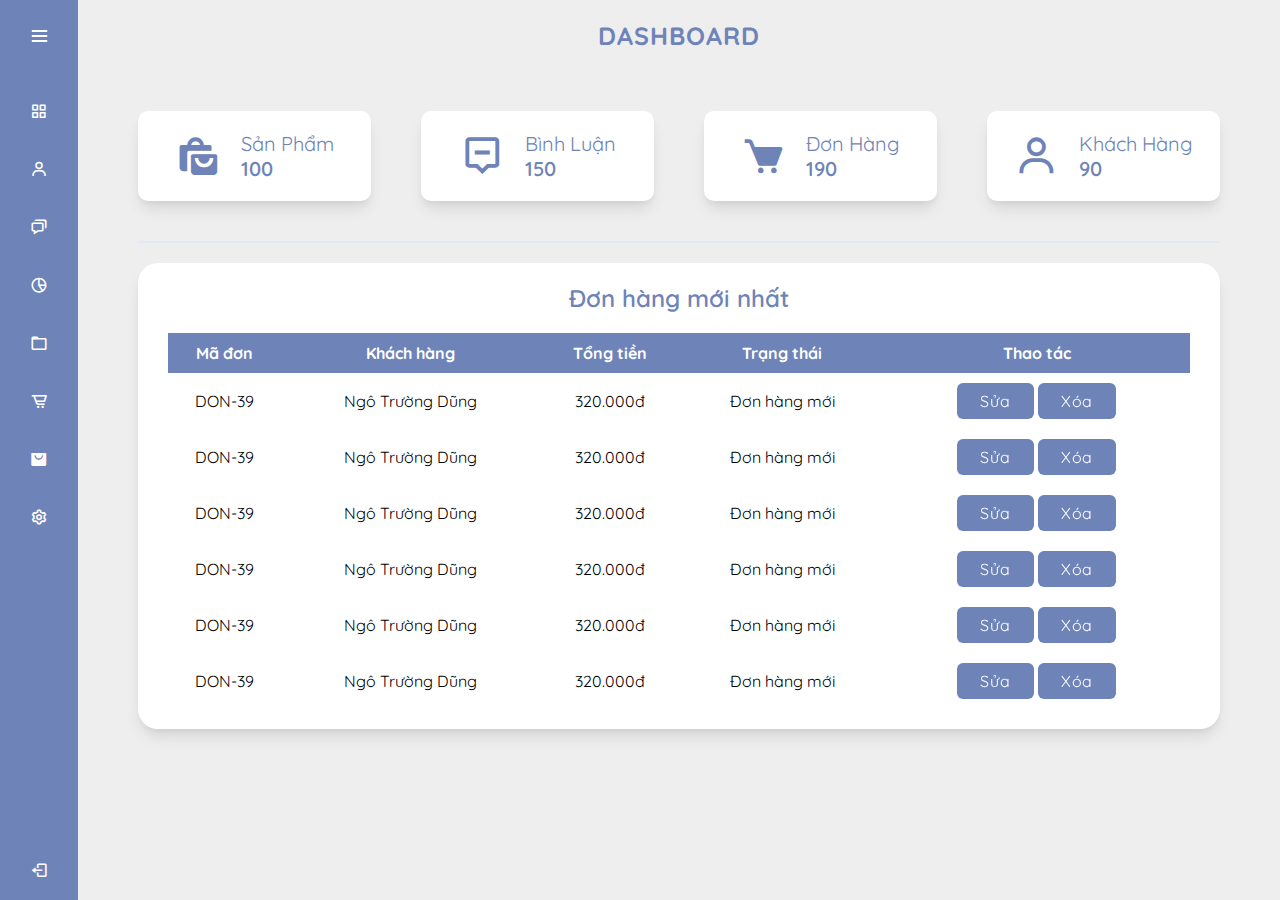
<file: admin/index.html>
<!DOCTYPE html>
<!-- Created by CodingLab |www.youtube.com/CodingLabYT-->
<html lang="en" dir="ltr">
  <head>
    <meta charset="UTF-8">
    <!--<title> Responsive Sidebar Menu  | CodingLab </title>-->
    <title>Admin - PolyStor</title>
    <link rel="icon" href="../images/icon.png" type="image/x-icon" />
    <link rel="stylesheet" href="../css/admin.css">
    <!-- Boxicons CDN Link -->
    <!-- <link href='https://unpkg.com/boxicons@2.0.7/css/boxicons.min.css' rel='stylesheet'> -->
    <link href='https://unpkg.com/boxicons@2.0.9/css/boxicons.min.css' rel='stylesheet'>
     <meta name="viewport" content="width=device-width, initial-scale=1.0">
   </head>
<body>
  <div class="sidebar">
    <div class="logo-details">
      <i class='bx bxl-c-plus-plus icon'></i>
        <div class="logo_name">PolyStor</div>
        <i class='bx bx-menu' id="btn" ></i>
    </div>
    <ul class="nav-list">
      <li>
        <a href="#">
          <i class='bx bx-grid-alt'></i>
          <span class="links_name">Trang Chủ</span>
        </a>
         <span class="tooltip">Trang Chủ</span>
      </li>
      <li>
       <a href="#">
         <i class='bx bx-user' ></i>
         <span class="links_name">Khách hàng</span>
       </a>
       <span class="tooltip">Khách hàng</span>
     </li>
     <li>
       <a href="#">
         <i class='bx bx-chat' ></i>
         <span class="links_name">Bình Luận</span>
       </a>
       <span class="tooltip">Bình Luận</span>
     </li>
     <li>
       <a href="#">
         <i class='bx bx-pie-chart-alt-2' ></i>
         <span class="links_name">Thống Kê</span>
       </a>
       <span class="tooltip">Thống Kê</span>
     </li>
     <li>
       <a href="#">
         <i class='bx bx-folder' ></i>
         <span class="links_name">Danh Mục</span>
       </a>
       <span class="tooltip">Danh Mục</span>
     </li>
     <li>
       <a href="#">
         <i class='bx bx-cart-alt' ></i>
         <span class="links_name">Đơn Hàng</span>
       </a>
       <span class="tooltip">Đơn Hàng</span>
     </li>
     <li>
      <a href="#">
        <i class='bx bxs-shopping-bag-alt'></i>
        <span class="links_name">Sản Phẩm</span>
      </a>
      <span class="tooltip">Sản Phẩm</span>
    </li>
     <li>
       <a href="#">
         <i class='bx bx-cog' ></i>
         <span class="links_name">Quản trị viên</span>
       </a>
       <span class="tooltip">Quản trị viên</span>
     </li>
     <li class="profile">
       <div class="profile-details">
         <i class='bx bx-log-out' id="log_out" ></i>
           <div class="name_job">
             <div class="name">PolyStor</div>
             <div class="job">Group Five Poly</div>
           </div>
         </div>
     </li>
    </ul>
  </div>
  <section class="home-section">
      <div class="text">Dashboard</div>
      <div class="dashboard-analytic">
        <div class="dashboard-analytic-item">
          <i class='bx bxs-shopping-bags'></i>
          <div class="box">
            <p>Sản Phẩm</p>
            <span>100</span>
          </div>
        </div>

        <div class="dashboard-analytic-item">
          <i class='bx bx-message-alt-minus' ></i>
          <div class="box">
            <p>Bình Luận</p>
            <span>150</span>
          </div>
        </div>

        <div class="dashboard-analytic-item">
          <i class='bx bxs-cart' ></i>
          <div class="box">
            <p>Đơn Hàng</p>
            <span>190</span>
          </div>
        </div>

        <div class="dashboard-analytic-item">
          <i class='bx bx-user' ></i>
          <div class="box">
            <p>Khách Hàng</p>
            <span>90</span>
          </div>
        </div>
      </div>

      <div class="order-new">
        <h3>Đơn hàng mới nhất</h3>
        <table>
          <tr>
            <th>Mã đơn</th>
            <th>Khách hàng</th>
            <th>Tổng tiền</th>
            <th>Trạng thái</th>
            <th>Thao tác</th>
          </tr>
          <tr> 
            <td>DON-39</td>
            <td>Ngô Trường Dũng</td>
            <td>320.000đ</td>
            <td>Đơn hàng mới</td>
            <td><a href="#" class="button-19">Sửa</a> <a href="#" class="button-19">Xóa</a></td>
          </tr>
          <tr> 
            <td>DON-39</td>
            <td>Ngô Trường Dũng</td>
            <td>320.000đ</td>
            <td>Đơn hàng mới</td>
            <td><a href="#" class="button-19">Sửa</a> <a href="#" class="button-19">Xóa</a></td>
          </tr>
          <tr> 
            <td>DON-39</td>
            <td>Ngô Trường Dũng</td>
            <td>320.000đ</td>
            <td>Đơn hàng mới</td>
            <td><a href="#" class="button-19">Sửa</a> <a href="#" class="button-19">Xóa</a></td>
          </tr>
          <tr> 
            <td>DON-39</td>
            <td>Ngô Trường Dũng</td>
            <td>320.000đ</td>
            <td>Đơn hàng mới</td>
            <td><a href="#" class="button-19">Sửa</a> <a href="#" class="button-19">Xóa</a></td>
          </tr>
          <tr> 
            <td>DON-39</td>
            <td>Ngô Trường Dũng</td>
            <td>320.000đ</td>
            <td>Đơn hàng mới</td>
            <td><a href="#" class="button-19">Sửa</a> <a href="#" class="button-19">Xóa</a></td>
          </tr>
          <tr> 
            <td>DON-39</td>
            <td>Ngô Trường Dũng</td>
            <td>320.000đ</td>
            <td>Đơn hàng mới</td>
            <td><a href="#" class="button-19">Sửa</a> <a href="#" class="button-19">Xóa</a></td>
          </tr>
        </table>
      </div>
  </section>
  <script>
    let sidebar = document.querySelector(".sidebar");
let closeBtn = document.querySelector("#btn");
let searchBtn = document.querySelector(".bx-search");

closeBtn.addEventListener("click", () => {
    sidebar.classList.toggle("open");
    menuBtnChange();//calling the function(optional)
});

searchBtn.addEventListener("click", () => { // Sidebar open when you click on the search iocn
    sidebar.classList.toggle("open");
    menuBtnChange(); //calling the function(optional)
});

// following are the code to change sidebar button(optional)
function menuBtnChange() {
    if (sidebar.classList.contains("open")) {
        closeBtn.classList.replace("bx-menu", "bx-menu-alt-right");//replacing the iocns class
    } else {
        closeBtn.classList.replace("bx-menu-alt-right", "bx-menu");//replacing the iocns class
    }
}
  </script>
</body>
</html>
</file>
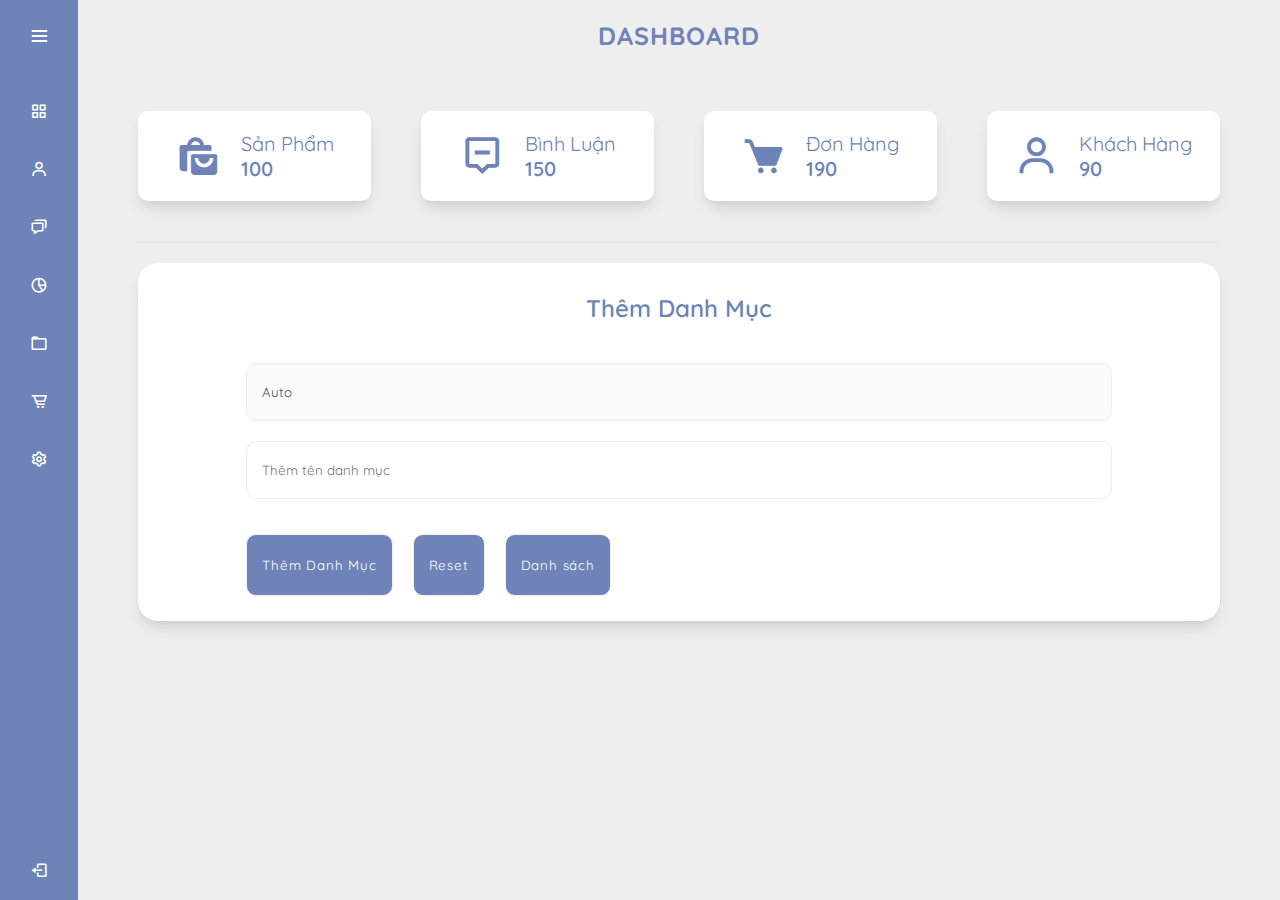
<file: admin/category.html>
<!DOCTYPE html>
<html lang="en">
<head>
    <meta charset="UTF-8">
    <meta http-equiv="X-UA-Compatible" content="IE=edge">
    <meta name="viewport" content="width=device-width, initial-scale=1.0">
    <title>Admin - PolyStor</title>
    <link rel="icon" href="../images/icon.png" type="image/x-icon" />
    <link rel="stylesheet" href="../css/admin.css">
    <!-- Boxicons CDN Link -->
    <!-- <link href='https://unpkg.com/boxicons@2.0.7/css/boxicons.min.css' rel='stylesheet'> -->
    <link href='https://unpkg.com/boxicons@2.0.9/css/boxicons.min.css' rel='stylesheet'>
     <meta name="viewport" content="width=device-width, initial-scale=1.0">
   </head>
<body>
  <div class="sidebar">
    <div class="logo-details">
      <i class='bx bxl-c-plus-plus icon'></i>
        <div class="logo_name">PolyStor</div>
        <i class='bx bx-menu' id="btn" ></i>
    </div>
    <ul class="nav-list">
      <li>
        <a href="#">
          <i class='bx bx-grid-alt'></i>
          <span class="links_name">Trang Chủ</span>
        </a>
         <span class="tooltip">Trang Chủ</span>
      </li>
      <li>
       <a href="#">
         <i class='bx bx-user' ></i>
         <span class="links_name">Khách hàng</span>
       </a>
       <span class="tooltip">Khách hàng</span>
     </li>
     <li>
       <a href="#">
         <i class='bx bx-chat' ></i>
         <span class="links_name">Bình Luận</span>
       </a>
       <span class="tooltip">Bình Luận</span>
     </li>
     <li>
       <a href="#">
         <i class='bx bx-pie-chart-alt-2' ></i>
         <span class="links_name">Thống Kê</span>
       </a>
       <span class="tooltip">Thống Kê</span>
     </li>
     <li>
       <a href="#">
         <i class='bx bx-folder' ></i>
         <span class="links_name">Danh Mục</span>
       </a>
       <span class="tooltip">Danh Mục</span>
     </li>
     <li>
       <a href="#">
         <i class='bx bx-cart-alt' ></i>
         <span class="links_name">Sản Phẩm</span>
       </a>
       <span class="tooltip">Sản Phẩm</span>
     </li>
     <li>
       <a href="#">
         <i class='bx bx-cog' ></i>
         <span class="links_name">Quản trị viên</span>
       </a>
       <span class="tooltip">Quản trị viên</span>
     </li>
     <li class="profile">
       <div class="profile-details">
         <i class='bx bx-log-out' id="log_out" ></i>
           <div class="name_job">
             <div class="name">PolyStor</div>
             <div class="job">Group Five Poly</div>
           </div>
         </div>
     </li>
    </ul>
  </div>
  <section class="home-section">
      <div class="text">Dashboard</div>
      <div class="dashboard-analytic">
        <div class="dashboard-analytic-item">
          <i class='bx bxs-shopping-bags'></i>
          <div class="box">
            <p>Sản Phẩm</p>
            <span>100</span>
          </div>
        </div>

        <div class="dashboard-analytic-item">
          <i class='bx bx-message-alt-minus' ></i>
          <div class="box">
            <p>Bình Luận</p>
            <span>150</span>
          </div>
        </div>

        <div class="dashboard-analytic-item">
          <i class='bx bxs-cart' ></i>
          <div class="box">
            <p>Đơn Hàng</p>
            <span>190</span>
          </div>
        </div>

        <div class="dashboard-analytic-item">
          <i class='bx bx-user' ></i>
          <div class="box">
            <p>Khách Hàng</p>
            <span>90</span>
          </div>
        </div>
      </div>

      <div class="add-category main-admin">
          <h3>Thêm Danh Mục</h3>
          <form action="" method="post">
              <input type="text" name="" id="" disabled value="Auto">
              <input type="text" name="" id="" placeholder="Thêm tên danh mục">
            <div class="btn">
                <input type="submit" value="Thêm Danh Mục" class="button-19">
                <input type="reset" value="Reset" class="button-19">
                <a href="index.php?act=listdm"><input type="button" value="Danh sách" class="button-19"></a> 
            </div>
          </form>
      </div>
  </section>
  <script>
    let sidebar = document.querySelector(".sidebar");
let closeBtn = document.querySelector("#btn");
let searchBtn = document.querySelector(".bx-search");

closeBtn.addEventListener("click", () => {
    sidebar.classList.toggle("open");
    menuBtnChange();//calling the function(optional)
});

searchBtn.addEventListener("click", () => { // Sidebar open when you click on the search iocn
    sidebar.classList.toggle("open");
    menuBtnChange(); //calling the function(optional)
});

// following are the code to change sidebar button(optional)
function menuBtnChange() {
    if (sidebar.classList.contains("open")) {
        closeBtn.classList.replace("bx-menu", "bx-menu-alt-right");//replacing the iocns class
    } else {
        closeBtn.classList.replace("bx-menu-alt-right", "bx-menu");//replacing the iocns class
    }
}
  </script>
</body>
</html>
</file>
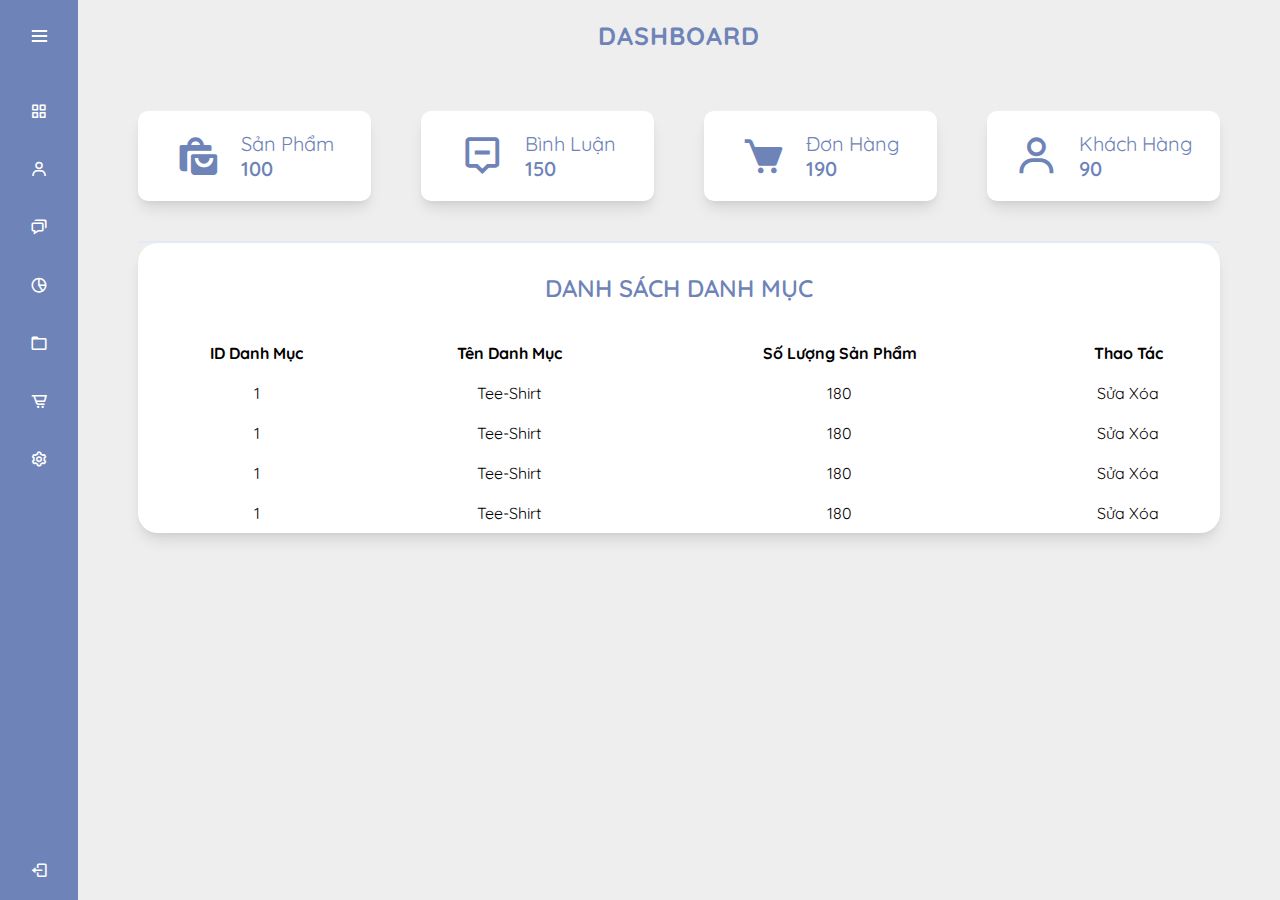
<file: admin/list-category.html>
<!DOCTYPE html>
<html lang="en">
<head>
    <meta charset="UTF-8">
    <meta http-equiv="X-UA-Compatible" content="IE=edge">
    <meta name="viewport" content="width=device-width, initial-scale=1.0">
    <title>Admin - PolyStor</title>
    <link rel="icon" href="../images/icon.png" type="image/x-icon" />
    <link rel="stylesheet" href="../css/admin.css">
    <!-- Boxicons CDN Link -->
    <!-- <link href='https://unpkg.com/boxicons@2.0.7/css/boxicons.min.css' rel='stylesheet'> -->
    <link href='https://unpkg.com/boxicons@2.0.9/css/boxicons.min.css' rel='stylesheet'>
     <meta name="viewport" content="width=device-width, initial-scale=1.0">
   </head>
<body>
  <div class="sidebar">
    <div class="logo-details">
      <i class='bx bxl-c-plus-plus icon'></i>
        <div class="logo_name">PolyStor</div>
        <i class='bx bx-menu' id="btn" ></i>
    </div>
    <ul class="nav-list">
      <li>
        <a href="#">
          <i class='bx bx-grid-alt'></i>
          <span class="links_name">Trang Chủ</span>
        </a>
         <span class="tooltip">Trang Chủ</span>
      </li>
      <li>
       <a href="#">
         <i class='bx bx-user' ></i>
         <span class="links_name">Khách hàng</span>
       </a>
       <span class="tooltip">Khách hàng</span>
     </li>
     <li>
       <a href="#">
         <i class='bx bx-chat' ></i>
         <span class="links_name">Bình Luận</span>
       </a>
       <span class="tooltip">Bình Luận</span>
     </li>
     <li>
       <a href="#">
         <i class='bx bx-pie-chart-alt-2' ></i>
         <span class="links_name">Thống Kê</span>
       </a>
       <span class="tooltip">Thống Kê</span>
     </li>
     <li>
       <a href="#">
         <i class='bx bx-folder' ></i>
         <span class="links_name">Danh Mục</span>
       </a>
       <span class="tooltip">Danh Mục</span>
     </li>
     <li>
       <a href="#">
         <i class='bx bx-cart-alt' ></i>
         <span class="links_name">Sản Phẩm</span>
       </a>
       <span class="tooltip">Sản Phẩm</span>
     </li>
     <li>
       <a href="#">
         <i class='bx bx-cog' ></i>
         <span class="links_name">Quản trị viên</span>
       </a>
       <span class="tooltip">Quản trị viên</span>
     </li>
     <li class="profile">
       <div class="profile-details">
         <i class='bx bx-log-out' id="log_out" ></i>
           <div class="name_job">
             <div class="name">PolyStor</div>
             <div class="job">Group Five Poly</div>
           </div>
         </div>
     </li>
    </ul>
  </div>
  <section class="home-section">
      <div class="text">Dashboard</div>
      <div class="dashboard-analytic">
        <div class="dashboard-analytic-item">
          <i class='bx bxs-shopping-bags'></i>
          <div class="box">
            <p>Sản Phẩm</p>
            <span>100</span>
          </div>
        </div>

        <div class="dashboard-analytic-item">
          <i class='bx bx-message-alt-minus' ></i>
          <div class="box">
            <p>Bình Luận</p>
            <span>150</span>
          </div>
        </div>

        <div class="dashboard-analytic-item">
          <i class='bx bxs-cart' ></i>
          <div class="box">
            <p>Đơn Hàng</p>
            <span>190</span>
          </div>
        </div>

        <div class="dashboard-analytic-item">
          <i class='bx bx-user' ></i>
          <div class="box">
            <p>Khách Hàng</p>
            <span>90</span>
          </div>
        </div>
      </div>

      <div class="list-product list-admin">
        <h3>DANH SÁCH DANH MỤC</h3>
        <table>
            <tr>
                <th>ID Danh Mục</th>
                <th>Tên Danh Mục</th>
                <th>Số Lượng Sản Phẩm</th>
                <th>Thao Tác</th>
            </tr>
            <tr>
                <td>1</td>
                <td>Tee-Shirt</td>
                <td>180</td>
                <td>Sửa Xóa</td>
            </tr>
            <tr>
                <td>1</td>
                <td>Tee-Shirt</td>
                <td>180</td>
                <td>Sửa Xóa</td>
            </tr>
            <tr>
                <td>1</td>
                <td>Tee-Shirt</td>
                <td>180</td>
                <td>Sửa Xóa</td>
            </tr>
            <tr>
                <td>1</td>
                <td>Tee-Shirt</td>
                <td>180</td>
                <td>Sửa Xóa</td>
            </tr>
        </table>
      </div>
  </section>
  <script>
    let sidebar = document.querySelector(".sidebar");
let closeBtn = document.querySelector("#btn");
let searchBtn = document.querySelector(".bx-search");

closeBtn.addEventListener("click", () => {
    sidebar.classList.toggle("open");
    menuBtnChange();//calling the function(optional)
});

searchBtn.addEventListener("click", () => { // Sidebar open when you click on the search iocn
    sidebar.classList.toggle("open");
    menuBtnChange(); //calling the function(optional)
});

// following are the code to change sidebar button(optional)
function menuBtnChange() {
    if (sidebar.classList.contains("open")) {
        closeBtn.classList.replace("bx-menu", "bx-menu-alt-right");//replacing the iocns class
    } else {
        closeBtn.classList.replace("bx-menu-alt-right", "bx-menu");//replacing the iocns class
    }
}
  </script>
</body>
</html>
</file>
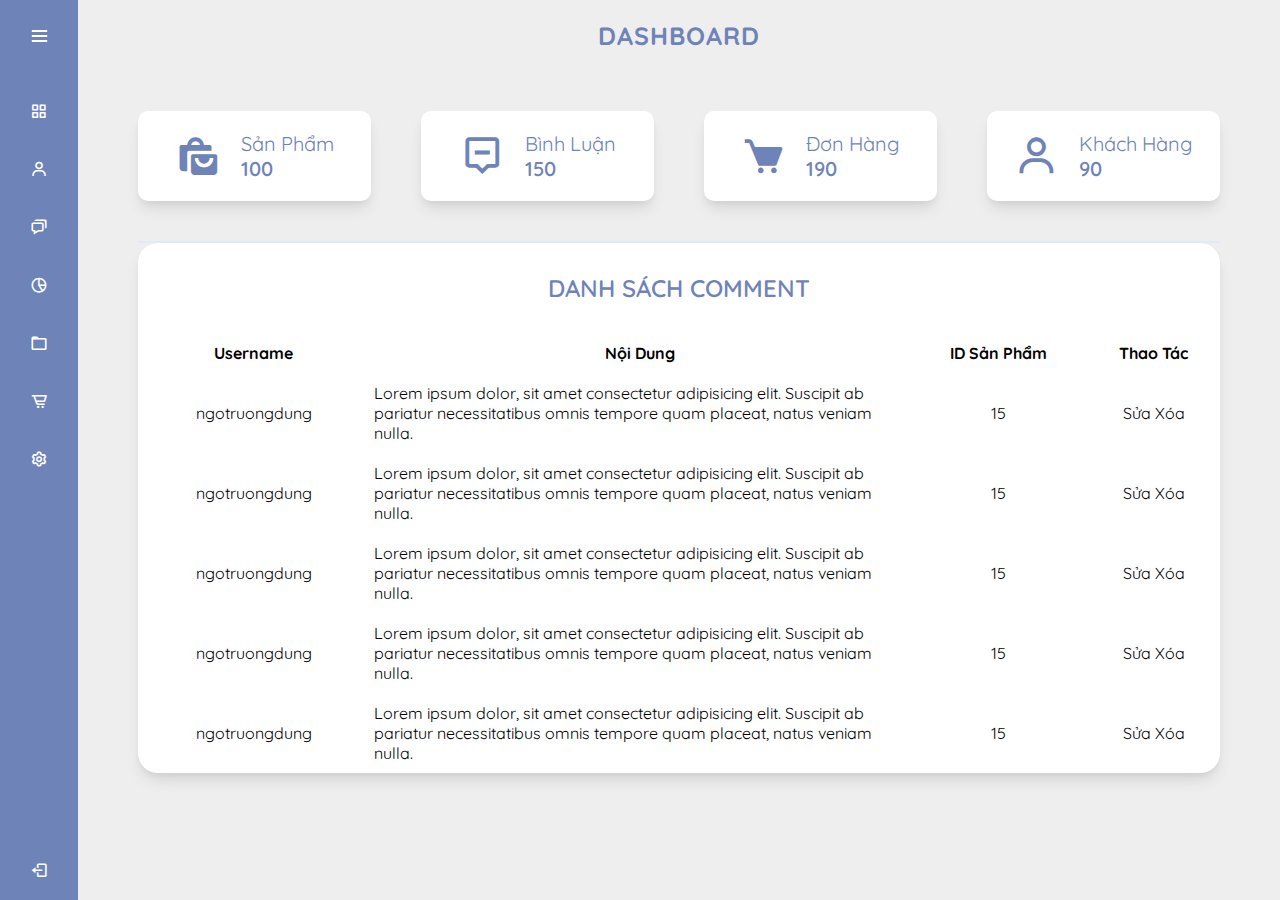
<file: admin/list-comment.html>
<!DOCTYPE html>
<html lang="en">
<head>
    <meta charset="UTF-8">
    <meta http-equiv="X-UA-Compatible" content="IE=edge">
    <meta name="viewport" content="width=device-width, initial-scale=1.0">
    <title>Admin - PolyStor</title>
    <link rel="icon" href="../images/icon.png" type="image/x-icon" />
    <link rel="stylesheet" href="../css/admin.css">
    <link href='https://unpkg.com/boxicons@2.0.9/css/boxicons.min.css' rel='stylesheet'>
     <meta name="viewport" content="width=device-width, initial-scale=1.0">
   </head>
<body>
  <div class="sidebar">
    <div class="logo-details">
      <i class='bx bxl-c-plus-plus icon'></i>
        <div class="logo_name">PolyStor</div>
        <i class='bx bx-menu' id="btn" ></i>
    </div>
    <ul class="nav-list">
      <li>
        <a href="#">
          <i class='bx bx-grid-alt'></i>
          <span class="links_name">Trang Chủ</span>
        </a>
         <span class="tooltip">Trang Chủ</span>
      </li>
      <li>
       <a href="#">
         <i class='bx bx-user' ></i>
         <span class="links_name">Khách hàng</span>
       </a>
       <span class="tooltip">Khách hàng</span>
     </li>
     <li>
       <a href="#">
         <i class='bx bx-chat' ></i>
         <span class="links_name">Bình Luận</span>
       </a>
       <span class="tooltip">Bình Luận</span>
     </li>
     <li>
       <a href="#">
         <i class='bx bx-pie-chart-alt-2' ></i>
         <span class="links_name">Thống Kê</span>
       </a>
       <span class="tooltip">Thống Kê</span>
     </li>
     <li>
       <a href="#">
         <i class='bx bx-folder' ></i>
         <span class="links_name">Danh Mục</span>
       </a>
       <span class="tooltip">Danh Mục</span>
     </li>
     <li>
       <a href="#">
         <i class='bx bx-cart-alt' ></i>
         <span class="links_name">Sản Phẩm</span>
       </a>
       <span class="tooltip">Sản Phẩm</span>
     </li>
     <li>
       <a href="#">
         <i class='bx bx-cog' ></i>
         <span class="links_name">Quản trị viên</span>
       </a>
       <span class="tooltip">Quản trị viên</span>
     </li>
     <li class="profile">
       <div class="profile-details">
         <i class='bx bx-log-out' id="log_out" ></i>
           <div class="name_job">
             <div class="name">PolyStor</div>
             <div class="job">Group Five Poly</div>
           </div>
         </div>
     </li>
    </ul>
  </div>
  <section class="home-section">
      <div class="text">Dashboard</div>
      <div class="dashboard-analytic">
        <div class="dashboard-analytic-item">
          <i class='bx bxs-shopping-bags'></i>
          <div class="box">
            <p>Sản Phẩm</p>
            <span>100</span>
          </div>
        </div>

        <div class="dashboard-analytic-item">
          <i class='bx bx-message-alt-minus' ></i>
          <div class="box">
            <p>Bình Luận</p>
            <span>150</span>
          </div>
        </div>

        <div class="dashboard-analytic-item">
          <i class='bx bxs-cart' ></i>
          <div class="box">
            <p>Đơn Hàng</p>
            <span>190</span>
          </div>
        </div>

        <div class="dashboard-analytic-item">
          <i class='bx bx-user' ></i>
          <div class="box">
            <p>Khách Hàng</p>
            <span>90</span>
          </div>
        </div>
      </div>

      <div class="list-product list-admin">
        <h3>DANH SÁCH COMMENT</h3>
        <table>
            <tr>
                <th>Username</th>
                <th>Nội Dung</th>
                <th>ID Sản Phẩm</th>
                <th>Thao Tác</th>
            </tr>
            <tr>
                <td>ngotruongdung</td>
                <td class="noidung">Lorem ipsum dolor, sit amet consectetur adipisicing elit. Suscipit ab pariatur necessitatibus omnis tempore quam placeat, natus veniam nulla.</td>
                <td>15</td>
                <td>Sửa Xóa</td>
            </tr>
            <tr>
                <td>ngotruongdung</td>
                <td class="noidung">Lorem ipsum dolor, sit amet consectetur adipisicing elit. Suscipit ab pariatur necessitatibus omnis tempore quam placeat, natus veniam nulla.</td>
                <td>15</td>
                <td>Sửa Xóa</td>
            </tr>
            <tr>
                <td>ngotruongdung</td>
                <td class="noidung">Lorem ipsum dolor, sit amet consectetur adipisicing elit. Suscipit ab pariatur necessitatibus omnis tempore quam placeat, natus veniam nulla.</td>
                <td>15</td>
                <td>Sửa Xóa</td>
            </tr>
            <tr>
                <td>ngotruongdung</td>
                <td class="noidung">Lorem ipsum dolor, sit amet consectetur adipisicing elit. Suscipit ab pariatur necessitatibus omnis tempore quam placeat, natus veniam nulla.</td>
                <td>15</td>
                <td>Sửa Xóa</td>
            </tr>
            <tr>
                <td>ngotruongdung</td>
                <td class="noidung">Lorem ipsum dolor, sit amet consectetur adipisicing elit. Suscipit ab pariatur necessitatibus omnis tempore quam placeat, natus veniam nulla.</td>
                <td>15</td>
                <td>Sửa Xóa</td>
            </tr>
        </table>
      </div>
  </section>
  <script>
    let sidebar = document.querySelector(".sidebar");
let closeBtn = document.querySelector("#btn");
let searchBtn = document.querySelector(".bx-search");

closeBtn.addEventListener("click", () => {
    sidebar.classList.toggle("open");
    menuBtnChange();//calling the function(optional)
});

searchBtn.addEventListener("click", () => { // Sidebar open when you click on the search iocn
    sidebar.classList.toggle("open");
    menuBtnChange(); //calling the function(optional)
});

// following are the code to change sidebar button(optional)
function menuBtnChange() {
    if (sidebar.classList.contains("open")) {
        closeBtn.classList.replace("bx-menu", "bx-menu-alt-right");//replacing the iocns class
    } else {
        closeBtn.classList.replace("bx-menu-alt-right", "bx-menu");//replacing the iocns class
    }
}
  </script>
</body>
</html>
</file>
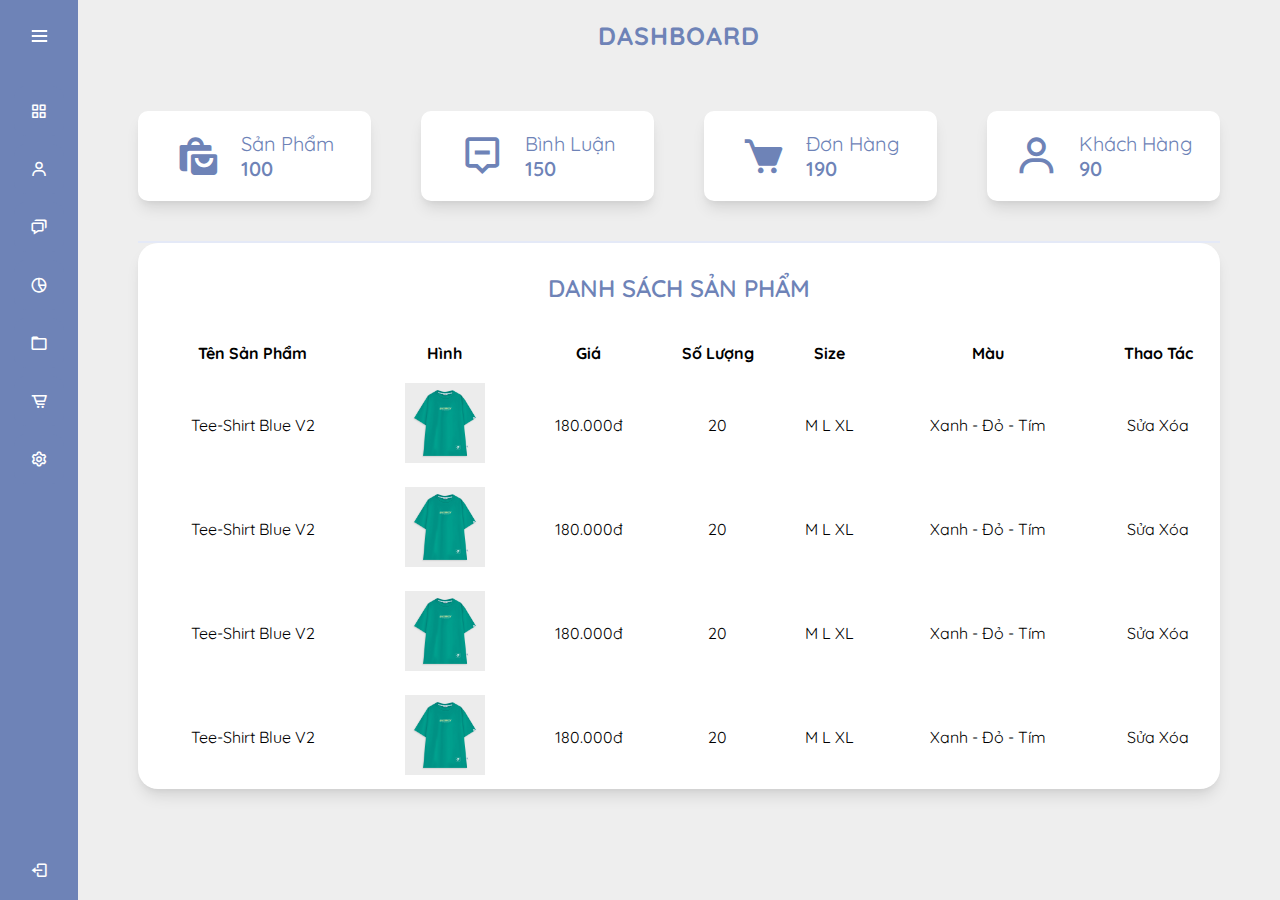
<file: admin/list-product.html>
<!DOCTYPE html>
<html lang="en">
<head>
    <meta charset="UTF-8">
    <meta http-equiv="X-UA-Compatible" content="IE=edge">
    <meta name="viewport" content="width=device-width, initial-scale=1.0">
    <title>Admin - PolyStor</title>
    <link rel="icon" href="../images/icon.png" type="image/x-icon" />
    <link rel="stylesheet" href="../css/admin.css">
    <!-- Boxicons CDN Link -->
    <!-- <link href='https://unpkg.com/boxicons@2.0.7/css/boxicons.min.css' rel='stylesheet'> -->
    <link href='https://unpkg.com/boxicons@2.0.9/css/boxicons.min.css' rel='stylesheet'>
     <meta name="viewport" content="width=device-width, initial-scale=1.0">
   </head>
<body>
  <div class="sidebar">
    <div class="logo-details">
      <i class='bx bxl-c-plus-plus icon'></i>
        <div class="logo_name">PolyStor</div>
        <i class='bx bx-menu' id="btn" ></i>
    </div>
    <ul class="nav-list">
      <li>
        <a href="#">
          <i class='bx bx-grid-alt'></i>
          <span class="links_name">Trang Chủ</span>
        </a>
         <span class="tooltip">Trang Chủ</span>
      </li>
      <li>
       <a href="#">
         <i class='bx bx-user' ></i>
         <span class="links_name">Khách hàng</span>
       </a>
       <span class="tooltip">Khách hàng</span>
     </li>
     <li>
       <a href="#">
         <i class='bx bx-chat' ></i>
         <span class="links_name">Bình Luận</span>
       </a>
       <span class="tooltip">Bình Luận</span>
     </li>
     <li>
       <a href="#">
         <i class='bx bx-pie-chart-alt-2' ></i>
         <span class="links_name">Thống Kê</span>
       </a>
       <span class="tooltip">Thống Kê</span>
     </li>
     <li>
       <a href="#">
         <i class='bx bx-folder' ></i>
         <span class="links_name">Danh Mục</span>
       </a>
       <span class="tooltip">Danh Mục</span>
     </li>
     <li>
       <a href="#">
         <i class='bx bx-cart-alt' ></i>
         <span class="links_name">Sản Phẩm</span>
       </a>
       <span class="tooltip">Sản Phẩm</span>
     </li>
     <li>
       <a href="#">
         <i class='bx bx-cog' ></i>
         <span class="links_name">Quản trị viên</span>
       </a>
       <span class="tooltip">Quản trị viên</span>
     </li>
     <li class="profile">
       <div class="profile-details">
         <i class='bx bx-log-out' id="log_out" ></i>
           <div class="name_job">
             <div class="name">PolyStor</div>
             <div class="job">Group Five Poly</div>
           </div>
         </div>
     </li>
    </ul>
  </div>
  <section class="home-section">
      <div class="text">Dashboard</div>
      <div class="dashboard-analytic">
        <div class="dashboard-analytic-item">
          <i class='bx bxs-shopping-bags'></i>
          <div class="box">
            <p>Sản Phẩm</p>
            <span>100</span>
          </div>
        </div>

        <div class="dashboard-analytic-item">
          <i class='bx bx-message-alt-minus' ></i>
          <div class="box">
            <p>Bình Luận</p>
            <span>150</span>
          </div>
        </div>

        <div class="dashboard-analytic-item">
          <i class='bx bxs-cart' ></i>
          <div class="box">
            <p>Đơn Hàng</p>
            <span>190</span>
          </div>
        </div>

        <div class="dashboard-analytic-item">
          <i class='bx bx-user' ></i>
          <div class="box">
            <p>Khách Hàng</p>
            <span>90</span>
          </div>
        </div>
      </div>

      <div class="list-product list-admin">
        <h3>DANH SÁCH SẢN PHẨM</h3>
        <table>
            <tr>
                <th>Tên Sản Phẩm</th>
                <th>Hình</th>
                <th>Giá</th>
                <th>Số Lượng</th>
                <th>Size</th>
                <th>Màu</th>
                <th>Thao Tác</th>
            </tr>
            <tr>
                <td>Tee-Shirt Blue V2</td>
                <td><img src="../images/product-1.jpg" alt="" width="80"></td>
                <td>180.000đ</td>
                <td>20</td>
                <td>M L XL</td>
                <td>Xanh - Đỏ - Tím</td>
                <td>Sửa Xóa</td>
            </tr>
            <tr>
                <td>Tee-Shirt Blue V2</td>
                <td><img src="../images/product-1.jpg" alt="" width="80"></td>
                <td>180.000đ</td>
                <td>20</td>
                <td>M L XL</td>
                <td>Xanh - Đỏ - Tím</td>
                <td>Sửa Xóa</td>
            </tr>
            <tr>
                <td>Tee-Shirt Blue V2</td>
                <td><img src="../images/product-1.jpg" alt="" width="80"></td>
                <td>180.000đ</td>
                <td>20</td>
                <td>M L XL</td>
                <td>Xanh - Đỏ - Tím</td>
                <td>Sửa Xóa</td>
            </tr>
            <tr>
                <td>Tee-Shirt Blue V2</td>
                <td><img src="../images/product-1.jpg" alt="" width="80"></td>
                <td>180.000đ</td>
                <td>20</td>
                <td>M L XL</td>
                <td>Xanh - Đỏ - Tím</td>
                <td>Sửa Xóa</td>
            </tr>
        </table>
      </div>
  </section>
  <script>
    let sidebar = document.querySelector(".sidebar");
let closeBtn = document.querySelector("#btn");
let searchBtn = document.querySelector(".bx-search");

closeBtn.addEventListener("click", () => {
    sidebar.classList.toggle("open");
    menuBtnChange();//calling the function(optional)
});

searchBtn.addEventListener("click", () => { // Sidebar open when you click on the search iocn
    sidebar.classList.toggle("open");
    menuBtnChange(); //calling the function(optional)
});

// following are the code to change sidebar button(optional)
function menuBtnChange() {
    if (sidebar.classList.contains("open")) {
        closeBtn.classList.replace("bx-menu", "bx-menu-alt-right");//replacing the iocns class
    } else {
        closeBtn.classList.replace("bx-menu-alt-right", "bx-menu");//replacing the iocns class
    }
}
  </script>
</body>
</html>
</file>
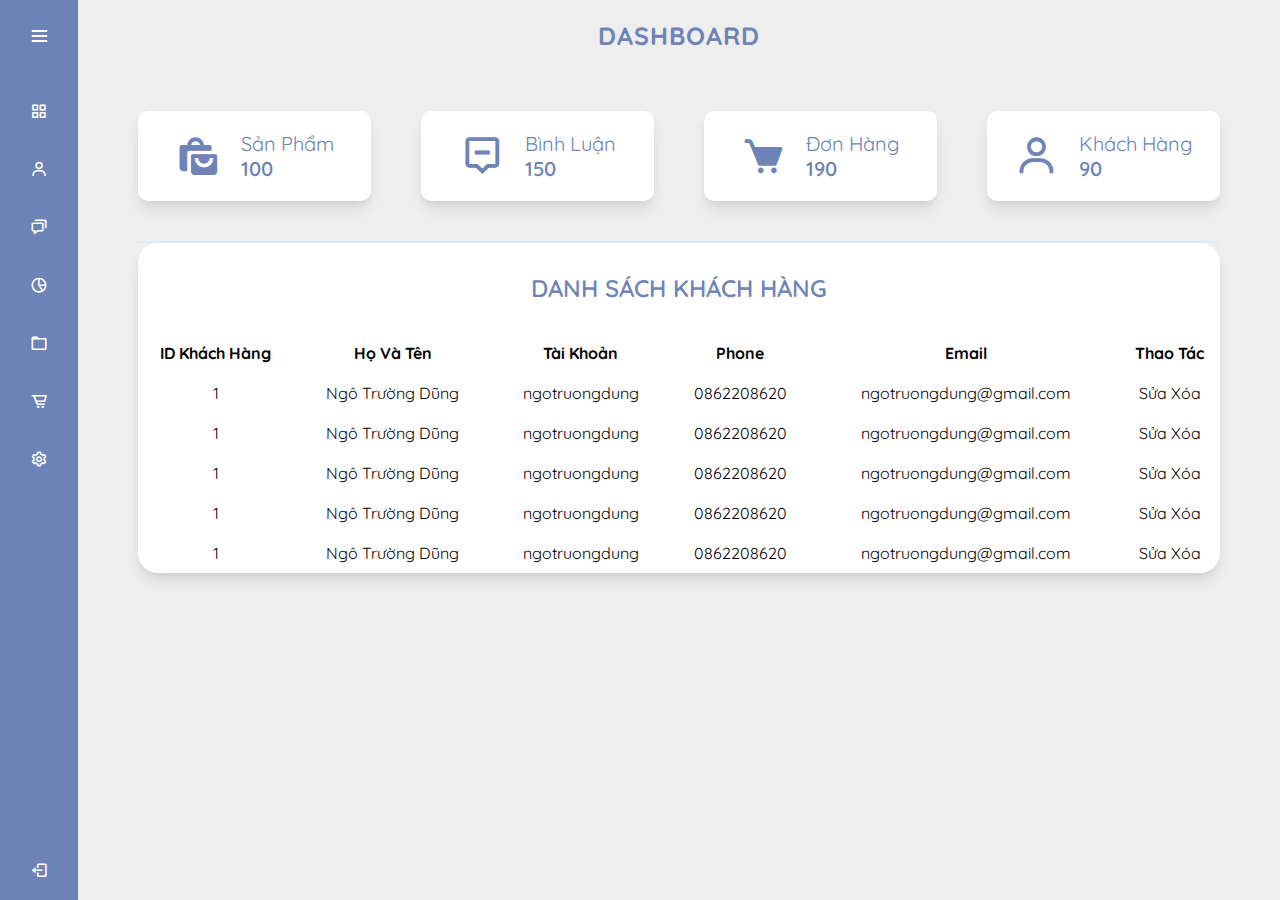
<file: admin/list-user.html>
<!DOCTYPE html>
<html lang="en">
<head>
    <meta charset="UTF-8">
    <meta http-equiv="X-UA-Compatible" content="IE=edge">
    <meta name="viewport" content="width=device-width, initial-scale=1.0">
    <title>Admin - PolyStor</title>
    <link rel="icon" href="../images/icon.png" type="image/x-icon" />
    <link rel="stylesheet" href="../css/admin.css">
    <!-- Boxicons CDN Link -->
    <!-- <link href='https://unpkg.com/boxicons@2.0.7/css/boxicons.min.css' rel='stylesheet'> -->
    <link href='https://unpkg.com/boxicons@2.0.9/css/boxicons.min.css' rel='stylesheet'>
     <meta name="viewport" content="width=device-width, initial-scale=1.0">
   </head>
<body>
  <div class="sidebar">
    <div class="logo-details">
      <i class='bx bxl-c-plus-plus icon'></i>
        <div class="logo_name">PolyStor</div>
        <i class='bx bx-menu' id="btn" ></i>
    </div>
    <ul class="nav-list">
      <li>
        <a href="#">
          <i class='bx bx-grid-alt'></i>
          <span class="links_name">Trang Chủ</span>
        </a>
         <span class="tooltip">Trang Chủ</span>
      </li>
      <li>
       <a href="#">
         <i class='bx bx-user' ></i>
         <span class="links_name">Khách hàng</span>
       </a>
       <span class="tooltip">Khách hàng</span>
     </li>
     <li>
       <a href="#">
         <i class='bx bx-chat' ></i>
         <span class="links_name">Bình Luận</span>
       </a>
       <span class="tooltip">Bình Luận</span>
     </li>
     <li>
       <a href="#">
         <i class='bx bx-pie-chart-alt-2' ></i>
         <span class="links_name">Thống Kê</span>
       </a>
       <span class="tooltip">Thống Kê</span>
     </li>
     <li>
       <a href="#">
         <i class='bx bx-folder' ></i>
         <span class="links_name">Danh Mục</span>
       </a>
       <span class="tooltip">Danh Mục</span>
     </li>
     <li>
       <a href="#">
         <i class='bx bx-cart-alt' ></i>
         <span class="links_name">Sản Phẩm</span>
       </a>
       <span class="tooltip">Sản Phẩm</span>
     </li>
     <li>
       <a href="#">
         <i class='bx bx-cog' ></i>
         <span class="links_name">Quản trị viên</span>
       </a>
       <span class="tooltip">Quản trị viên</span>
     </li>
     <li class="profile">
       <div class="profile-details">
         <i class='bx bx-log-out' id="log_out" ></i>
           <div class="name_job">
             <div class="name">PolyStor</div>
             <div class="job">Group Five Poly</div>
           </div>
         </div>
     </li>
    </ul>
  </div>
  <section class="home-section">
      <div class="text">Dashboard</div>
      <div class="dashboard-analytic">
        <div class="dashboard-analytic-item">
          <i class='bx bxs-shopping-bags'></i>
          <div class="box">
            <p>Sản Phẩm</p>
            <span>100</span>
          </div>
        </div>

        <div class="dashboard-analytic-item">
          <i class='bx bx-message-alt-minus' ></i>
          <div class="box">
            <p>Bình Luận</p>
            <span>150</span>
          </div>
        </div>

        <div class="dashboard-analytic-item">
          <i class='bx bxs-cart' ></i>
          <div class="box">
            <p>Đơn Hàng</p>
            <span>190</span>
          </div>
        </div>

        <div class="dashboard-analytic-item">
          <i class='bx bx-user' ></i>
          <div class="box">
            <p>Khách Hàng</p>
            <span>90</span>
          </div>
        </div>
      </div>

      <div class="list-product list-admin">
        <h3>DANH SÁCH KHÁCH HÀNG</h3>
        <table>
            <tr>
                <th>ID Khách Hàng</th>
                <th>Họ Và Tên</th>
                <th>Tài Khoản</th>
                <th>Phone</th>
                <th>Email</th>
                <th>Thao Tác</th>
            </tr>
            <tr>
                <td>1</td>
                <td>Ngô Trường Dũng</td>
                <td>ngotruongdung</td>
                <td>0862208620</td>
                <td>ngotruongdung@gmail.com</td>
                <td>Sửa Xóa</td>
            </tr>
            <tr>
                <td>1</td>
                <td>Ngô Trường Dũng</td>
                <td>ngotruongdung</td>
                <td>0862208620</td>
                <td>ngotruongdung@gmail.com</td>
                <td>Sửa Xóa</td>
            </tr>
            <tr>
                <td>1</td>
                <td>Ngô Trường Dũng</td>
                <td>ngotruongdung</td>
                <td>0862208620</td>
                <td>ngotruongdung@gmail.com</td>
                <td>Sửa Xóa</td>
            </tr>
            <tr>
                <td>1</td>
                <td>Ngô Trường Dũng</td>
                <td>ngotruongdung</td>
                <td>0862208620</td>
                <td>ngotruongdung@gmail.com</td>
                <td>Sửa Xóa</td>
            </tr>
            <tr>
                <td>1</td>
                <td>Ngô Trường Dũng</td>
                <td>ngotruongdung</td>
                <td>0862208620</td>
                <td>ngotruongdung@gmail.com</td>
                <td>Sửa Xóa</td>
            </tr>
        </table>
      </div>
  </section>
  <script>
    let sidebar = document.querySelector(".sidebar");
let closeBtn = document.querySelector("#btn");
let searchBtn = document.querySelector(".bx-search");

closeBtn.addEventListener("click", () => {
    sidebar.classList.toggle("open");
    menuBtnChange();//calling the function(optional)
});

searchBtn.addEventListener("click", () => { // Sidebar open when you click on the search iocn
    sidebar.classList.toggle("open");
    menuBtnChange(); //calling the function(optional)
});

// following are the code to change sidebar button(optional)
function menuBtnChange() {
    if (sidebar.classList.contains("open")) {
        closeBtn.classList.replace("bx-menu", "bx-menu-alt-right");//replacing the iocns class
    } else {
        closeBtn.classList.replace("bx-menu-alt-right", "bx-menu");//replacing the iocns class
    }
}
  </script>
</body>
</html>
</file>
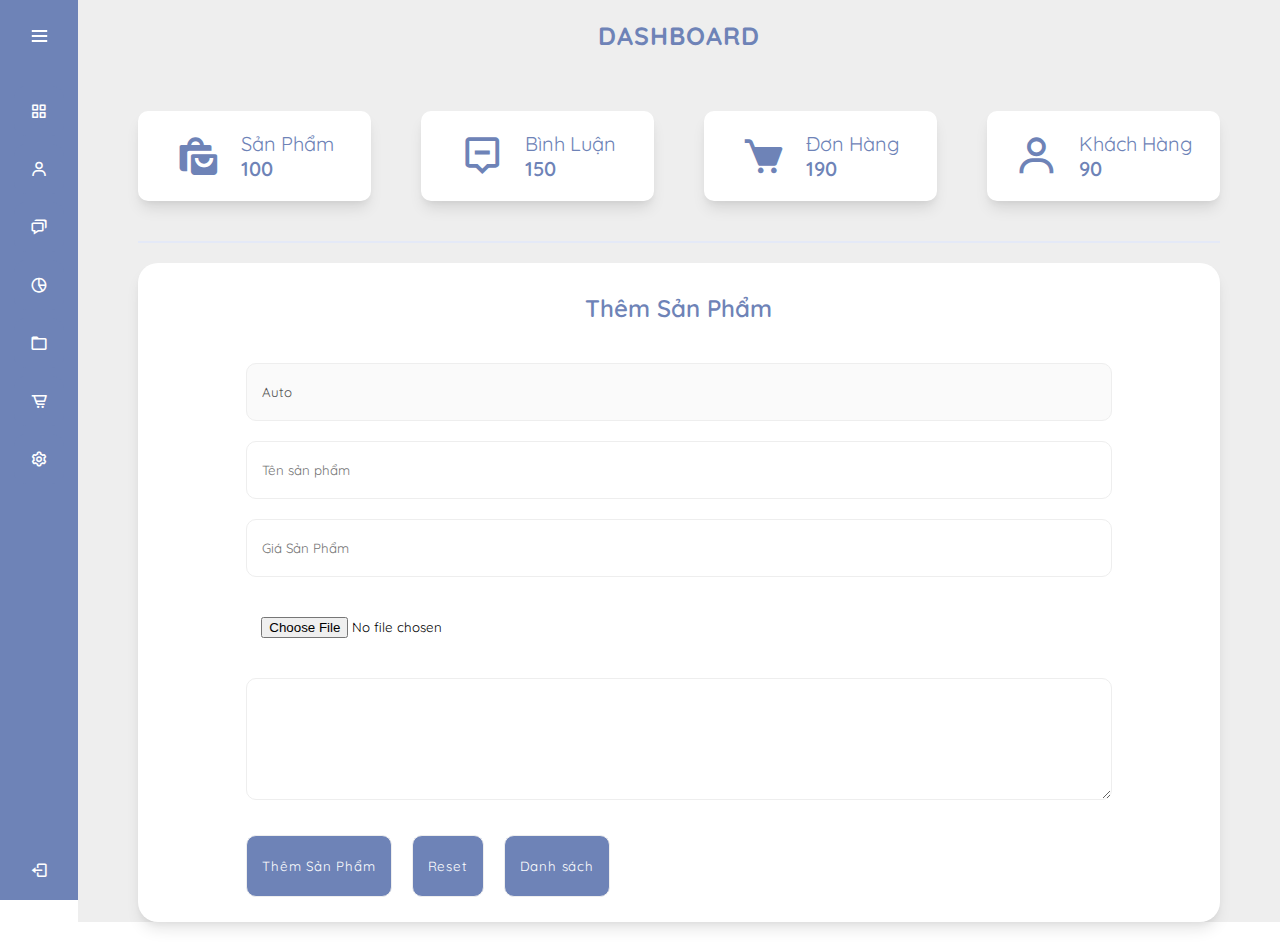
<file: admin/product.html>
<!DOCTYPE html>
<html lang="en">
<head>
    <meta charset="UTF-8">
    <meta http-equiv="X-UA-Compatible" content="IE=edge">
    <meta name="viewport" content="width=device-width, initial-scale=1.0">
    <title>Admin - PolyStor</title>
    <link rel="icon" href="../images/icon.png" type="image/x-icon" />
    <link rel="stylesheet" href="../css/admin.css">
    <!-- Boxicons CDN Link -->
    <!-- <link href='https://unpkg.com/boxicons@2.0.7/css/boxicons.min.css' rel='stylesheet'> -->
    <link href='https://unpkg.com/boxicons@2.0.9/css/boxicons.min.css' rel='stylesheet'>
     <meta name="viewport" content="width=device-width, initial-scale=1.0">
   </head>
<body>
  <div class="sidebar">
    <div class="logo-details">
      <i class='bx bxl-c-plus-plus icon'></i>
        <div class="logo_name">PolyStor</div>
        <i class='bx bx-menu' id="btn" ></i>
    </div>
    <ul class="nav-list">
      <li>
        <a href="#">
          <i class='bx bx-grid-alt'></i>
          <span class="links_name">Trang Chủ</span>
        </a>
         <span class="tooltip">Trang Chủ</span>
      </li>
      <li>
       <a href="#">
         <i class='bx bx-user' ></i>
         <span class="links_name">Khách hàng</span>
       </a>
       <span class="tooltip">Khách hàng</span>
     </li>
     <li>
       <a href="#">
         <i class='bx bx-chat' ></i>
         <span class="links_name">Bình Luận</span>
       </a>
       <span class="tooltip">Bình Luận</span>
     </li>
     <li>
       <a href="#">
         <i class='bx bx-pie-chart-alt-2' ></i>
         <span class="links_name">Thống Kê</span>
       </a>
       <span class="tooltip">Thống Kê</span>
     </li>
     <li>
       <a href="#">
         <i class='bx bx-folder' ></i>
         <span class="links_name">Danh Mục</span>
       </a>
       <span class="tooltip">Danh Mục</span>
     </li>
     <li>
       <a href="#">
         <i class='bx bx-cart-alt' ></i>
         <span class="links_name">Sản Phẩm</span>
       </a>
       <span class="tooltip">Sản Phẩm</span>
     </li>
     <li>
       <a href="#">
         <i class='bx bx-cog' ></i>
         <span class="links_name">Quản trị viên</span>
       </a>
       <span class="tooltip">Quản trị viên</span>
     </li>
     <li class="profile">
       <div class="profile-details">
         <i class='bx bx-log-out' id="log_out" ></i>
           <div class="name_job">
             <div class="name">PolyStor</div>
             <div class="job">Group Five Poly</div>
           </div>
         </div>
     </li>
    </ul>
  </div>
  <section class="home-section">
      <div class="text">Dashboard</div>
      <div class="dashboard-analytic">
        <div class="dashboard-analytic-item">
          <i class='bx bxs-shopping-bags'></i>
          <div class="box">
            <p>Sản Phẩm</p>
            <span>100</span>
          </div>
        </div>

        <div class="dashboard-analytic-item">
          <i class='bx bx-message-alt-minus' ></i>
          <div class="box">
            <p>Bình Luận</p>
            <span>150</span>
          </div>
        </div>

        <div class="dashboard-analytic-item">
          <i class='bx bxs-cart' ></i>
          <div class="box">
            <p>Đơn Hàng</p>
            <span>190</span>
          </div>
        </div>

        <div class="dashboard-analytic-item">
          <i class='bx bx-user' ></i>
          <div class="box">
            <p>Khách Hàng</p>
            <span>90</span>
          </div>
        </div>
      </div>

      <div class="add-product main-admin">
          <h3>Thêm Sản Phẩm</h3>
          <form action="" method="post">
              <input type="text" name="" id="" disabled value="Auto">
              <input type="text" name="" id="" placeholder="Tên sản phẩm">
              <input type="number" name="" id="" placeholder="Giá Sản Phẩm">
              <input type="file" name="" id="">
              <textarea name="mota" cols="30" rows="5"></textarea>
            <div class="btn">
                <input type="submit" value="Thêm Sản Phẩm" class="button-19">
                <input type="reset" value="Reset" class="button-19">
                <a href="index.php?act=listdm"><input type="button" value="Danh sách" class="button-19"></a> 
            </div>
          </form>
      </div>
  </section>
  <script>
    let sidebar = document.querySelector(".sidebar");
let closeBtn = document.querySelector("#btn");
let searchBtn = document.querySelector(".bx-search");

closeBtn.addEventListener("click", () => {
    sidebar.classList.toggle("open");
    menuBtnChange();//calling the function(optional)
});

searchBtn.addEventListener("click", () => { // Sidebar open when you click on the search iocn
    sidebar.classList.toggle("open");
    menuBtnChange(); //calling the function(optional)
});

// following are the code to change sidebar button(optional)
function menuBtnChange() {
    if (sidebar.classList.contains("open")) {
        closeBtn.classList.replace("bx-menu", "bx-menu-alt-right");//replacing the iocns class
    } else {
        closeBtn.classList.replace("bx-menu-alt-right", "bx-menu");//replacing the iocns class
    }
}
  </script>
</body>
</html>
</file>
<file: css/admin.css>
/* Google Font Link */

@import url('https://fonts.googleapis.com/css2?family=Quicksand:wght@200;300;400;500;600;700&display=swap');
* {
  margin: 0;
  padding: 0;
  box-sizing: border-box;
  font-family: "Quicksand", sans-serif;
}

/* CSS Chung */

/* CSS */

.button-19 {
  background-color: #6E83B7;
  border: solid transparent;
  border-radius: 6px;
  box-sizing: border-box;
  color: #FFFFFF;
  cursor: pointer;
  display: inline-block;
  letter-spacing: .8px;
  line-height: 20px;
  margin: 0;
  outline: none;
  overflow: visible;
  padding: 5px 20px;
  text-decoration: none;
  text-align: center;
  touch-action: manipulation;
  transform: translateZ(0);
  user-select: none;
  -webkit-user-select: none;
  vertical-align: middle;
  white-space: nowrap;
}

.button-19:main, .button-19:focus {
  user-select: auto;
}

.button-19:hover:not(:disabled) {
  filter: brightness(1.1);
  transition: .5s linear;
}

.button-19:disabled {
  cursor: auto;
}

.sidebar {
  position: fixed;
  left: 0;
  top: 0;
  height: 100%;
  width: 78px;
  background: #6E83B7;
  padding: 6px 14px;
  z-index: 99;
  transition: all 0.5s ease;
}

.sidebar.open {
  width: 250px;
}

.sidebar .logo-details {
  height: 60px;
  display: flex;
  align-items: center;
  position: relative;
}

.sidebar .logo-details .icon {
  opacity: 0;
  transition: all 0.5s ease;
}

.sidebar .logo-details .logo_name {
  color: #fff;
  font-size: 20px;
  font-weight: 600;
  opacity: 0;
  transition: all 0.5s ease;
}

.sidebar.open .logo-details .icon, .sidebar.open .logo-details .logo_name {
  opacity: 1;
}

.sidebar .logo-details #btn {
  position: absolute;
  top: 50%;
  right: 0;
  transform: translateY(-50%);
  font-size: 22px;
  transition: all 0.4s ease;
  font-size: 23px;
  text-align: center;
  cursor: pointer;
  transition: all 0.5s ease;
}

.sidebar.open .logo-details #btn {
  text-align: right;
}

.sidebar i {
  color: #fff;
  height: 60px;
  min-width: 50px;
  font-size: 28px;
  text-align: center;
  line-height: 60px;
}

.sidebar .nav-list {
  margin-top: 20px;
  height: 100%;
}

.sidebar li {
  position: relative;
  margin: 8px 0;
  list-style: none;
}

.sidebar li .tooltip {
  position: absolute;
  top: -20px;
  left: calc(100% + 15px);
  z-index: 1000;
  background: #fff;
  box-shadow: 0 5px 10px rgba(0, 0, 0, 0.3);
  padding: 6px 12px;
  border-radius: 4px;
  font-size: 15px;
  font-weight: 400;
  opacity: 0;
  white-space: nowrap;
  pointer-events: none;
  transition: 0s;
  font-weight: 600;
}

.sidebar li:hover .tooltip {
  opacity: 1;
  pointer-events: auto;
  transition: all 0.4s ease;
  top: 50%;
  transform: translateY(-50%);
}

.sidebar.open li .tooltip {
  display: none;
}

.sidebar input {
  font-size: 15px;
  color: #FFF;
  font-weight: 400;
  outline: none;
  height: 50px;
  width: 100%;
  width: 50px;
  border: none;
  border-radius: 12px;
  transition: all 0.5s ease;
  background: #1d1b31;
}

.sidebar li a {
  display: flex;
  height: 100%;
  width: 100%;
  border-radius: 12px;
  align-items: center;
  text-decoration: none;
  transition: all 0.4s ease;
  background: #6E83B7;
}

.sidebar li a:hover {
  background: #FFF;
  transition: .5s linear;
}

.sidebar li a .links_name {
  color: #fff;
  font-size: 15px;
  font-weight: 600;
  white-space: nowrap;
  opacity: 0;
  pointer-events: none;
  transition: 0.4s;
}

.sidebar.open li a .links_name {
  opacity: 1;
  pointer-events: auto;
}

.sidebar li a:hover .links_name, .sidebar li a:hover i {
  transition: all 0.5s ease;
  color: #11101D;
}

.sidebar li i {
  height: 50px;
  line-height: 50px;
  font-size: 18px;
  border-radius: 12px;
}

.sidebar li.profile {
  position: fixed;
  height: 60px;
  width: 78px;
  left: 0;
  bottom: -8px;
  padding: 10px 14px;
  background: #6E83B7;
  transition: all 0.5s ease;
  overflow: hidden;
}

.sidebar.open li.profile {
  width: 250px;
}

.sidebar li .profile-details {
  display: flex;
  align-items: center;
  flex-wrap: nowrap;
}

.sidebar li.profile .name, .sidebar li.profile .job {
  font-size: 15px;
  font-weight: 400;
  color: #fff;
  white-space: nowrap;
}

.sidebar li.profile .job {
  font-size: 12px;
  font-weight: 300;
  font-style: italic;
}

.sidebar .profile #log_out {
  position: absolute;
  top: 50%;
  right: 0;
  transform: translateY(-50%);
  background: #6E83B7;
  width: 100%;
  height: 60px;
  line-height: 60px;
  border-radius: 0px;
  transition: all 0.5s ease;
}

.sidebar.open .profile #log_out {
  width: 50px;
  background: none;
}

/* CSS Home Section */

.home-section {
  position: relative;
  background: #eee;
  min-height: 100vh;
  top: 0;
  left: 78px;
  width: calc(100% - 78px);
  transition: all 0.5s ease;
  z-index: 2;
}

.sidebar.open~.home-section {
  left: 250px;
  width: calc(100% - 250px);
}

.home-section .text {
  color: #11101d;
  font-size: 25px;
  font-weight: 700;
  text-align: center;
  padding: 20px 0;
  letter-spacing: 1px;
  color: #6E83B7;
  text-transform: uppercase;
}

.home-section .dashboard-analytic {
  display: flex;
  justify-content: center;
  align-items: center;
  gap: 0 50px;
  padding: 40px 0;
  border-bottom: 2px solid #E4E9F7;
  width: 90%;
  margin: 0 auto;
}

.home-section .dashboard-analytic .dashboard-analytic-item {
  text-decoration: none;
  display: flex;
  align-items: center;
  justify-content: center;
  flex-direction: row;
  gap: 0 20px;
  color: #6E83B7;
  font-size: 20px;
  background: #fff;
  border-radius: 10px;
  padding: 20px 0;
  width: 400px;
  box-shadow: rgba(0, 0, 0, 0.1) 0px 10px 15px -3px, rgba(0, 0, 0, 0.05) 0px 4px 6px -2px;
}

.home-section .dashboard-analytic .dashboard-analytic-item i {
  font-size: 45px;
  padding-left: 25px;
}

.home-section .dashboard-analytic .dashboard-analytic-item .box {
  padding-right: 25px;
}

.home-section .dashboard-analytic .dashboard-analytic-item span {
  font-weight: 600;
}

.home-section .dashboard-analytic .dashboard-analytic-item:hover {
  background: #6E83B7;
  color: #fff;
  transition: .5s linear;
}

/* Section Đơn Hàng Mới Nhất */

.order-new {
  padding: 20px 30px;
  background: #fff;
  width: 90%;
  margin: 20px auto;
  border-radius: 20px;
  box-shadow: rgba(0, 0, 0, 0.1) 0px 10px 15px -3px, rgba(0, 0, 0, 0.05) 0px 4px 6px -2px;
}

.order-new h3 {
  font-size: 24px;
  font-weight: 600;
  color: #6E83B7;
  text-align: center;
}

.order-new table {
  width: 100%;
  text-align: center;
  margin-top: 20px;
  border-collapse: collapse;
}

.order-new table tr {
  border-radius: 10px;
}

.order-new table th {
  height: 40px;
  background: #6E83B7;
  color: #fff;
}

.order-new table td {
  padding: 10px 0;
}

/* Css phần main của admin */

.main-admin {
  display: flex;
  justify-content: center;
  align-items: center;
  flex-direction: column;
  width: 90%;
  margin: 20px auto;
  background: #fff;
  border-radius: 20px;
  box-shadow: rgba(0, 0, 0, 0.1) 0px 10px 15px -3px, rgba(0, 0, 0, 0.05) 0px 4px 6px -2px;
}

.main-admin h3 {
  font-size: 24px;
  font-weight: 600;
  color: #6E83B7;
  text-align: center;
  padding: 30px 0;
}

.main-admin form {
  display: flex;
  flex-direction: column;
  width: 80%;
}

.main-admin form textarea, .main-admin form input {
  padding: 20px 15px;
  margin: 10px 0;
  border: 1px solid #eee;
  outline: none;
  border-radius: 10px;
}

.main-admin form textarea, .main-admin form input {
  border: 1px solid #eee;
}

.main-admin form input[type="file"] {
  border: none;
}

.main-admin form select {
  padding: 15px;
  border-radius: 10px;
  border: 1px solid #eee;
  outline: none;
}

.main-admin form input:focus {
  border: 1px solid #6E83B7;
  transition: all .2s linear;
  outline: none;
}

.main-admin .btn {
  padding: 15px 0;
  display: flex;
  align-items: center;
  flex-direction: row;
  gap: 0 20px;
}

/* CSS List Admin */

.list-admin {
  width: 90%;
  margin: 0 auto;
  background: #fff;
  border-radius: 20px;
  box-shadow: rgba(0, 0, 0, 0.1) 0px 10px 15px -3px, rgba(0, 0, 0, 0.05) 0px 4px 6px -2px;
}

.list-admin h3 {
  font-size: 24px;
  font-weight: 600;
  color: #6E83B7;
  text-align: center;
  padding: 30px 0;
}

.list-admin table {
  width: 100%;
  text-align: center;
  border-collapse: collapse;
  margin-bottom: 20px;
}

.list-admin table th {
  height: 40px;
}

.list-admin table td {
  padding: 10px 5px;
}

.list-admin table .noidung {
  width: 50%;
  text-align: left;
}

@media (max-width: 420px) {
  .sidebar li .tooltip {
    display: none;
  }
}
</file>
